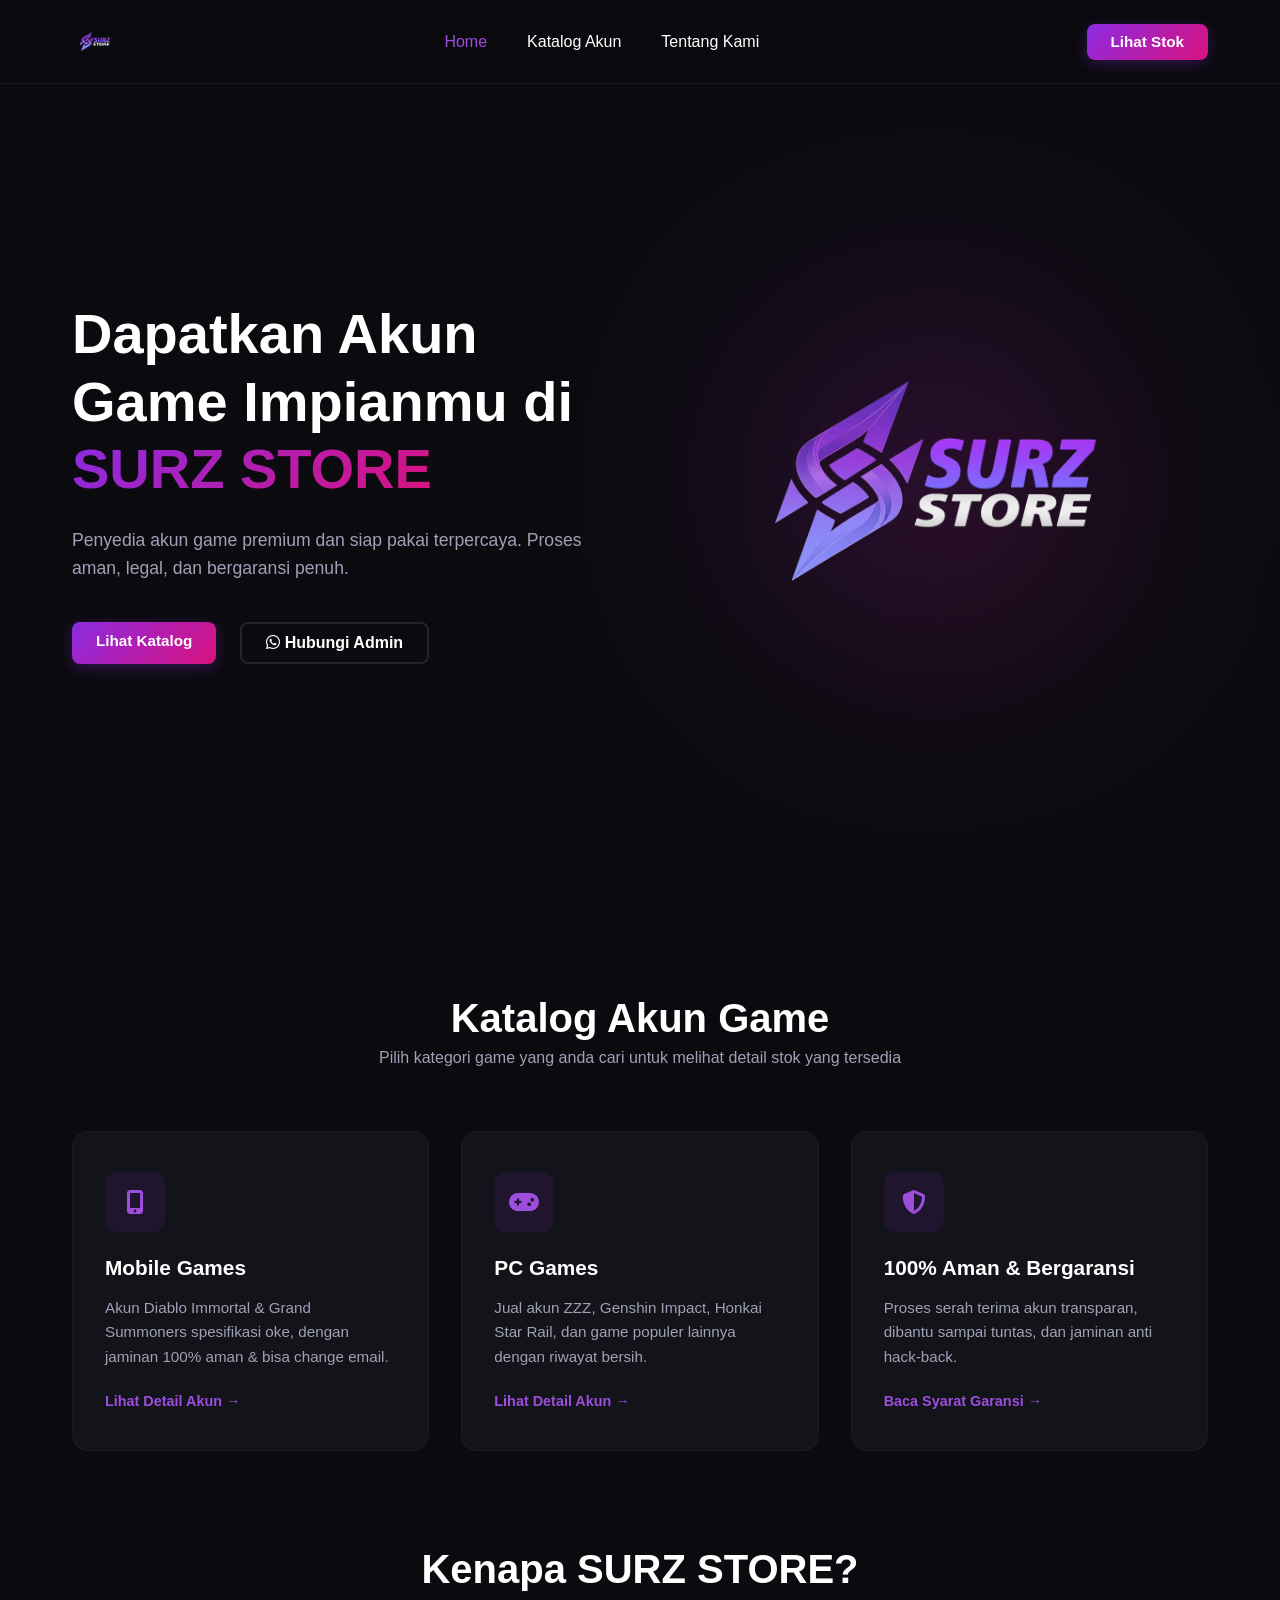
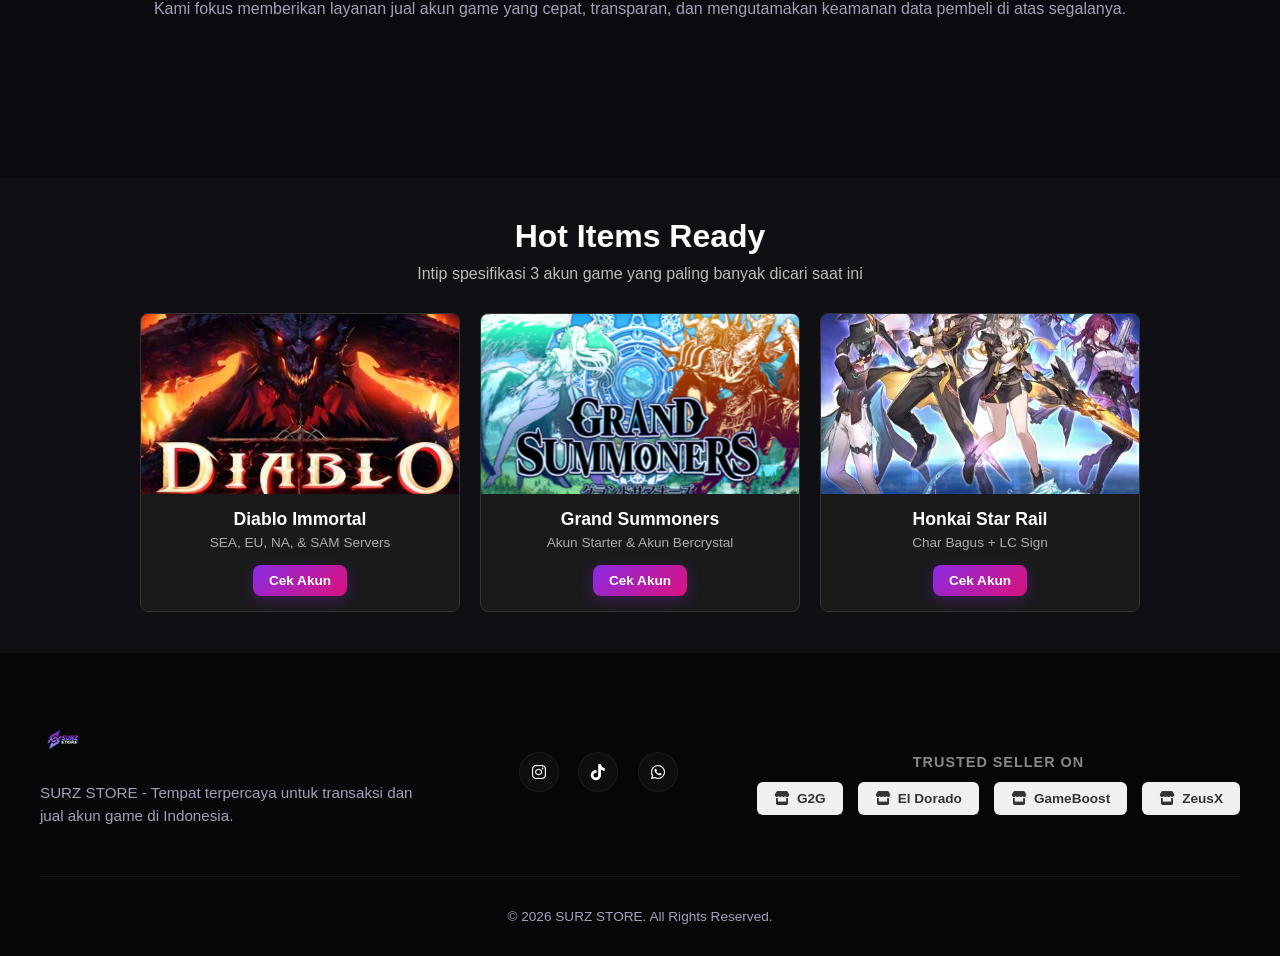
<file: index.html>
<!DOCTYPE html>
<html lang="id">

<head>
    <meta charset="UTF-8">
    <meta name="viewport" content="width=device-width, initial-scale=1.0">
    <link rel="icon" type="image/png" href="asset/image/surz.ico">
    <title>SURZ STORE - Trusted Gaming Accounts</title>
    <link rel="stylesheet" href="https://cdnjs.cloudflare.com/ajax/libs/font-awesome/6.4.0/css/all.min.css">
    <link rel="stylesheet" href="asset/style/app.css">
</head>

<body>

    <header>
        <nav class="navbar">
            <div class="logo-container">
                <img src="asset/image/surz store logo fix.png" alt="SURZ STORE Logo" class="logo-img">
            </div>
            <ul class="nav-menu">
                <li><a href="#home" class="nav-link active">Home</a></li>
                <li><a href="#catalog" class="nav-link">Katalog Akun</a></li>
                <li><a href="#about" class="nav-link">Tentang Kami</a></li>
            </ul>
            <a href="#catalog" class="cta-btn">Lihat Stok</a>
        </nav>
    </header>

    <!-- HERO SECTION: Dibuat langsung fokus ke jual akun -->
    <section class="hero" id="home">
        <div class="hero-content">

            <h1>Dapatkan Akun Game Impianmu di <span>SURZ STORE</span></h1>
            <p>Penyedia akun game premium dan siap pakai terpercaya. Proses aman, legal, dan bergaransi penuh.</p>
            <div class="hero-buttons">
                <a href="#catalog" class="cta-btn">Lihat Katalog</a>
                <a href="https://wa.me/628563581933" target="_blank" class="secondary-btn"><i
                        class="fa-brands fa-whatsapp"></i> Hubungi Admin</a>
            </div>
        </div>
        <div class="hero-image-container">
            <img src="asset/image/surz store logo fix.png" alt="SURZ STORE Digital Logo" class="hero-logo">
        </div>
    </section>

    <!-- CATALOG/SERVICES SECTION: Diubah jadi fokus ke kategori game -->
    <section class="services" id="catalog">
        <div class="section-title">
            <h2>Katalog Akun Game</h2>
            <p>Pilih kategori game yang anda cari untuk melihat detail stok yang tersedia</p>
        </div>
        <div class="services-grid">
            <!-- Game 1 -->
            <div class="service-card"
                onclick="openModal('Akun Game Mobile', 'Tersedia berbagai pilihan akun Mobile Legends siap pakai. ada akun Diablo Immortal, Grand Summoners, hingga akun smurf dengan harga terjangkau.')">
                <div class="service-icon">
                    <i class="fa-solid fa-mobile-screen-button"></i>
                </div>
                <h3>Mobile Games</h3>
                <p>Akun Diablo Immortal & Grand Summoners spesifikasi oke, dengan jaminan 100% aman & bisa change email.
                </p>
                <span class="read-more">Lihat Detail Akun &rarr;</span>
            </div>
            <!-- Game 2 -->
            <div class="service-card"
                onclick="openModal('Akun Game PC', 'Menyediakan akun untuk game PC populer seperti ZZZ, Honkai Star Rail, Genshin Impact, atau game lainnya. Semua akun telah melalui proses pengecekan ketat agar aman dari hack-back.')">
                <div class="service-icon">
                    <i class="fa-solid fa-gamepad"></i>
                </div>
                <h3>PC Games</h3>
                <p>Jual akun ZZZ, Genshin Impact, Honkai Star Rail, dan game populer lainnya dengan riwayat bersih.</p>
                <span class="read-more">Lihat Detail Akun &rarr;</span>
            </div>
            <!-- Benefit/Garansi Keamanan -->
            <div class="service-card"
                onclick="openModal('Jaminan Garansi Aman', 'Semua transaksi akun di SURZ STORE dilengkapi dengan jaminan data aman (Change Email). Kami memberikan panduan penuh cara mengamankan akun setelah dibeli agar terhindar dari masalah.')">
                <div class="service-icon">
                    <i class="fa-solid fa-shield-halved"></i>
                </div>
                <h3>100% Aman & Bergaransi</h3>
                <p>Proses serah terima akun transparan, dibantu sampai tuntas, dan jaminan anti hack-back.</p>
                <span class="read-more">Baca Syarat Garansi &rarr;</span>
            </div>
        </div>
    </section>

    <!-- MODAL POP-UP (Tetap dipertahankan untuk detail spek akun/kategori) -->
    <div id="serviceModal" class="modal">
        <div class="modal-content">
            <span class="close-btn" onclick="closeModal()">&times;</span>
            <h2 id="modalTitle">Kategori Akun</h2>
            <p id="modalDescription">Detail stok atau penjelasan keamanan akun.</p>
            <button id="modalOrderBtn" class="cta-btn" onclick="orderViaWhatsApp()">Tanyakan Stok via WhatsApp</button>
        </div>
    </div>

    <!-- ABOUT SECTION SIMPEL -->
    <section class="services" id="about" style="background: transparent; padding-top: 0;">
        <div class="section-title">
            <h2>Kenapa SURZ STORE?</h2>
            <p>Kami fokus memberikan layanan jual akun game yang cepat, transparan, dan mengutamakan keamanan data
                pembeli di atas segalanya.</p>
        </div>
    </section>

<!-- SECTION PREVIEW AKUN TERBARU (Di atas footer) -->
    <section class="account-showcase" id="showcase" style="padding: 40px 20px; background: rgba(255, 255, 255, 0.02);">
        <div class="section-title" style="text-align: center; margin-bottom: 30px;">
            <h2 style="font-size: 2rem; color: #fff; margin-bottom: 10px;">Hot Items Ready</h2>
            <p style="color: #bbb;">Intip spesifikasi 3 akun game yang paling banyak dicari saat ini</p>
        </div>
        
        <div class="showcase-grid" style="display: flex; gap: 20px; justify-content: center; flex-wrap: wrap; max-width: 1200px; margin: 0 auto;">
            
            <!-- Gambar Akun 1 -->
            <div class="showcase-card" style="background: #1a1a1a; border: 1px solid #333; border-radius: 8px; overflow: hidden; width: 320px; transition: transform 0.3s;">
                <img src="asset/image/akun1.jpg" alt="Detail Akun Game 1" style="width: 100%; height: 180px; object-fit: cover; display: block;">
                <div style="padding: 15px; text-align: center;">
                    <h3 style="color: #fff; font-size: 1.1rem; margin-bottom: 5px;">Diablo Immortal</h3>
                    <p style="color: #aaa; font-size: 0.85rem; margin-bottom: 15px;">SEA, EU, NA, & SAM Servers</p>
                    <a href="https://wa.me/628563581933" target="_blank" class="cta-btn" style="display: inline-block; padding: 8px 16px; font-size: 0.85rem; text-decoration: none;">Cek Akun</a>
                </div>
            </div>

            <!-- Gambar Akun 2 -->
            <div class="showcase-card" style="background: #1a1a1a; border: 1px solid #333; border-radius: 8px; overflow: hidden; width: 320px; transition: transform 0.3s;">
                <img src="asset/image/akun2.png" alt="Detail Akun Game 2" style="width: 100%; height: 180px; object-fit: cover; display: block;">
                <div style="padding: 15px; text-align: center;">
                    <h3 style="color: #fff; font-size: 1.1rem; margin-bottom: 5px;">Grand Summoners</h3>
                    <p style="color: #aaa; font-size: 0.85rem; margin-bottom: 15px;">Akun Starter & Akun Bercrystal</p>
                    <a href="https://wa.me/628563581933" target="_blank" class="cta-btn" style="display: inline-block; padding: 8px 16px; font-size: 0.85rem; text-decoration: none;">Cek Akun</a>
                </div>
            </div>

            <!-- Gambar Akun 3 -->
            <div class="showcase-card" style="background: #1a1a1a; border: 1px solid #333; border-radius: 8px; overflow: hidden; width: 320px; transition: transform 0.3s;">
                <img src="asset/image/akun3.jpg" alt="Detail Akun Game 3" style="width: 100%; height: 180px; object-fit: cover; display: block;">
                <div style="padding: 15px; text-align: center;">
                    <h3 style="color: #fff; font-size: 1.1rem; margin-bottom: 5px;">Honkai Star Rail</h3>
                    <p style="color: #aaa; font-size: 0.85rem; margin-bottom: 15px;">Char Bagus + LC Sign</p>
                    <a href="https://wa.me/628563581933" target="_blank" class="cta-btn" style="display: inline-block; padding: 8px 16px; font-size: 0.85rem; text-decoration: none;">Cek Akun</a>
                </div>
            </div>

        </div>
    </section>

    <footer>
        <div class="footer-container">
            <div class="footer-about">
                <img src="asset/image/surz store logo fix.png" alt="SURZ STORE" class="logo-img">
                <p>SURZ STORE - Tempat terpercaya untuk transaksi dan jual akun game di Indonesia.</p>
            </div>
            <div class="footer-socials">
                <a href="https://www.instagram.com/xaviersurzzz" target="_blank" class="social-icon"><i
                        class="fa-brands fa-instagram"></i></a>
                <a href="https://www.tiktok.com/@javiersurz77" target="_blank" class="social-icon"><i
                        class="fa-brands fa-tiktok"></i></a>
                <a href="https://wa.me/628563581933" target="_blank" class="social-icon"><i
                        class="fa-brands fa-whatsapp"></i></a>
            </div>
            <!-- Tambahkan ini di dalam footer-container, tepat di bawah atau di samping footer-socials -->

            <div class="footer-marketplace">
                <h4>Trusted Seller On</h4>
                <div class="marketplace-list">
                    <!-- Ganti href dengan link toko asli milik lu -->
                    <a href="https://www.g2g.com/javiersurz" target="_blank" class="mkt-link">
                        <span class="mkt-item"><i class="fa-solid fa-store"></i> G2G</span>
                    </a>
                    <a href="https://www.eldorado.gg/users/xaviersurz/shop/Currency" target="_blank" class="mkt-link">
                        <span class="mkt-item"><i class="fa-solid fa-store"></i> El Dorado</span>
                    </a>
                    <a href="https://gameboost.com/seller/xaviersurz" target="_blank" class="mkt-link">
                        <span class="mkt-item"><i class="fa-solid fa-store"></i> GameBoost</span>
                    </a>
                    <a href="https://zeusx.com/seller/xaviersurz-1037414" target="_blank" class="mkt-link">
                        <span class="mkt-item"><i class="fa-solid fa-store"></i> ZeusX</span>
                    </a>
                </div>
            </div>
        </div>
        <div class="footer-bottom">
            <p>&copy; 2026 SURZ STORE. All Rights Reserved.</p>
        </div>
    </footer>

    <script src="script.js"></script>
</body>

</html>
</file>
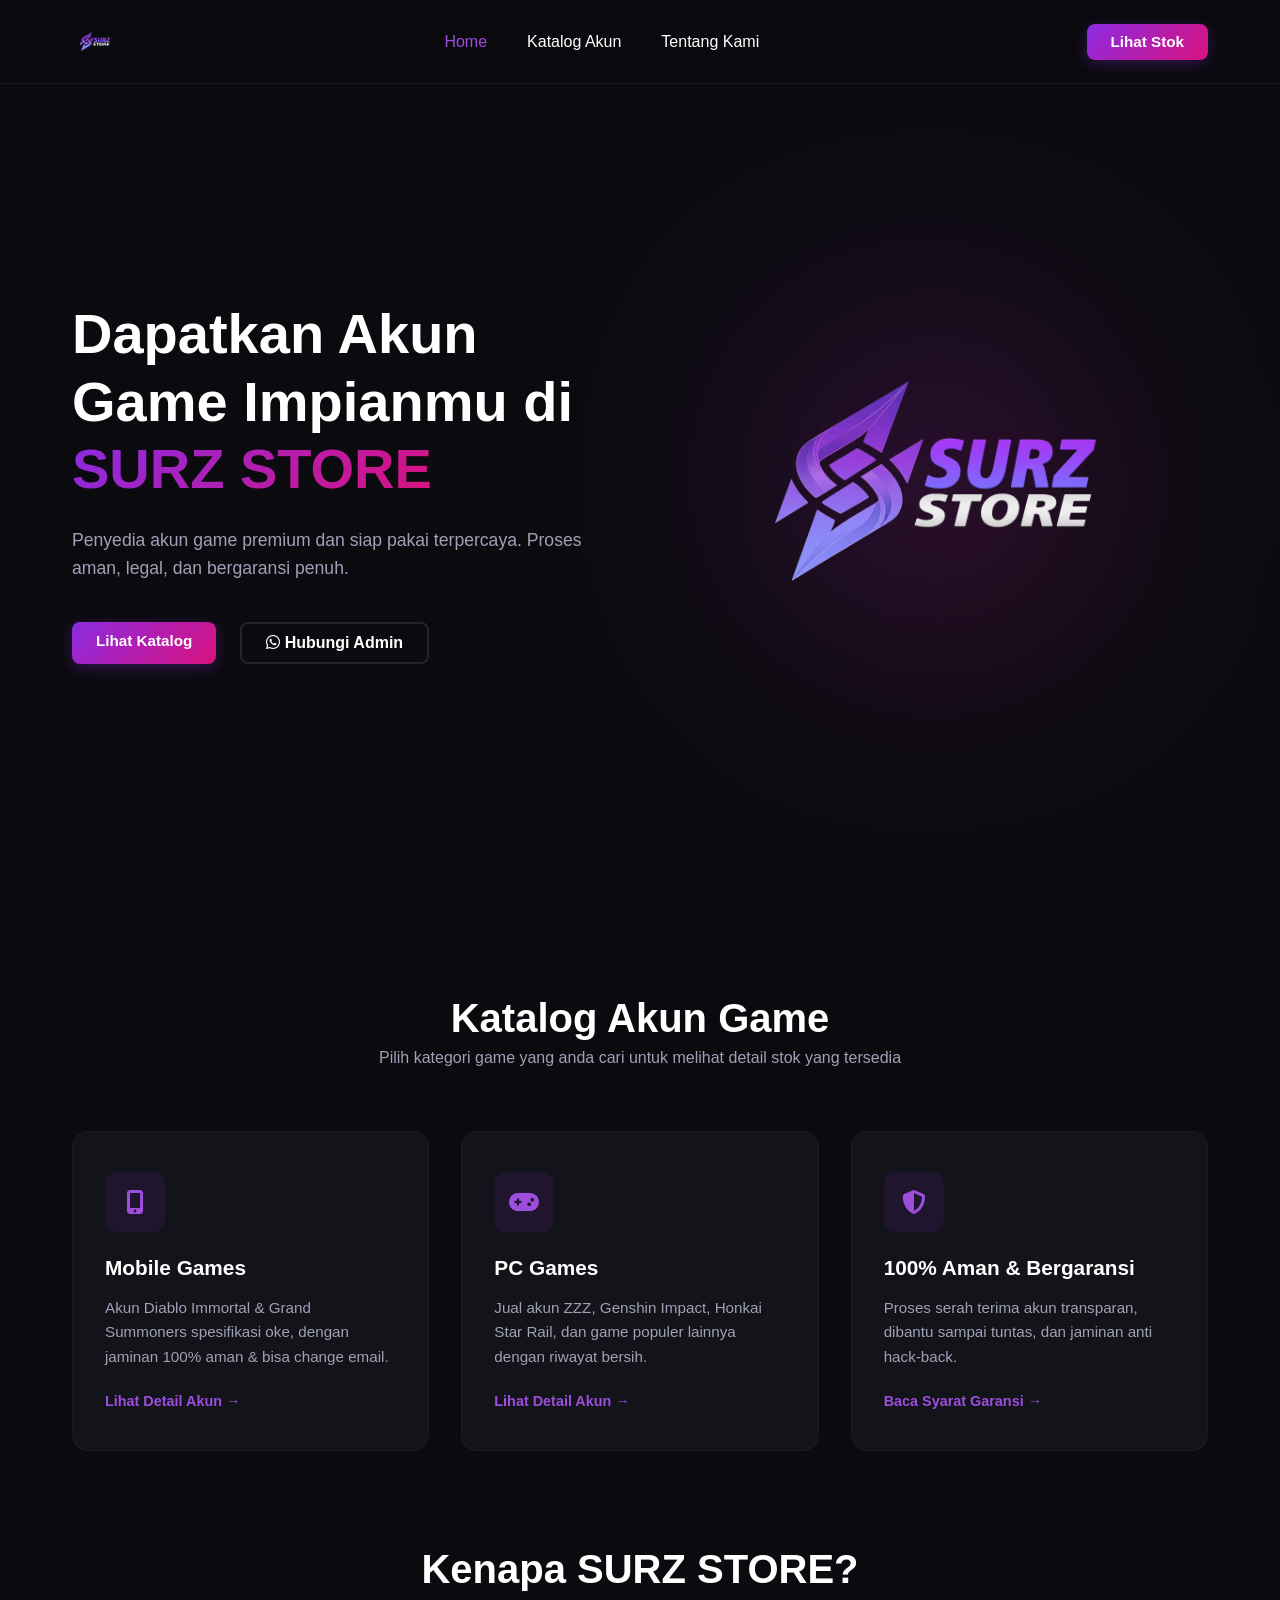
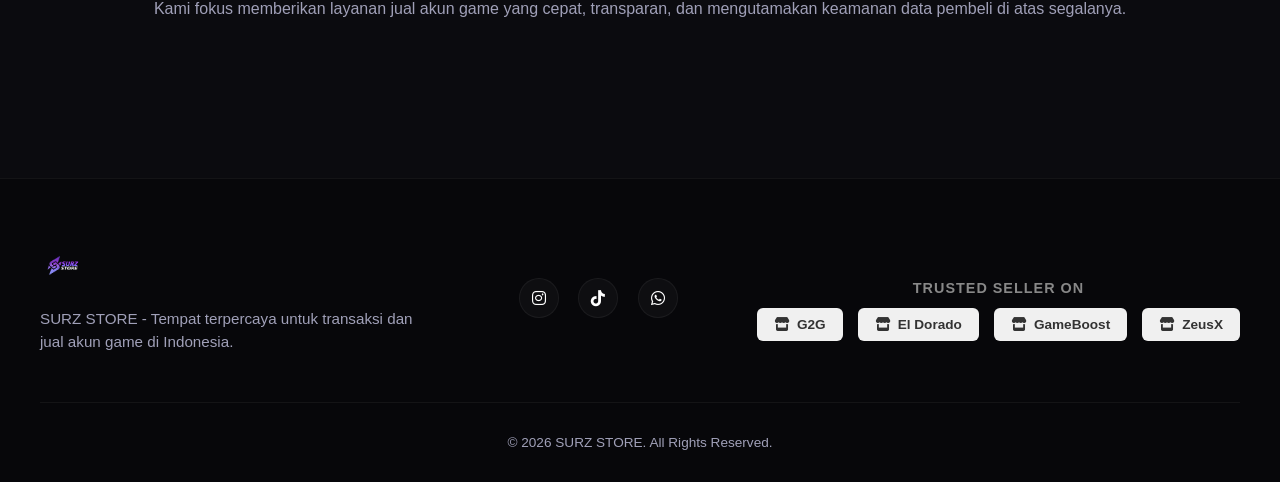
<file: profil.html>
<!DOCTYPE html>
<html lang="id">

<head>
    <meta charset="UTF-8">
    <meta name="viewport" content="width=device-width, initial-scale=1.0">
    <link rel="icon" type="image/png" href="asset/image/surz.ico">
    <title>SURZ STORE - Trusted Gaming Accounts</title>
    <link rel="stylesheet" href="https://cdnjs.cloudflare.com/ajax/libs/font-awesome/6.4.0/css/all.min.css">
    <link rel="stylesheet" href="asset/style/app.css">
</head>

<body>

    <header>
        <nav class="navbar">
            <div class="logo-container">
                <img src="asset/image/surz store logo fix.png" alt="SURZ STORE Logo" class="logo-img">
            </div>
            <ul class="nav-menu">
                <li><a href="#home" class="nav-link active">Home</a></li>
                <li><a href="#catalog" class="nav-link">Katalog Akun</a></li>
                <li><a href="#about" class="nav-link">Tentang Kami</a></li>
            </ul>
            <a href="#catalog" class="cta-btn">Lihat Stok</a>
        </nav>
    </header>

    <!-- HERO SECTION: Dibuat langsung fokus ke jual akun -->
    <section class="hero" id="home">
        <div class="hero-content">

            <h1>Dapatkan Akun Game Impianmu di <span>SURZ STORE</span></h1>
            <p>Penyedia akun game premium dan siap pakai terpercaya. Proses aman, legal, dan bergaransi penuh.</p>
            <div class="hero-buttons">
                <a href="#catalog" class="cta-btn">Lihat Katalog</a>
                <a href="https://wa.me/628563581933" target="_blank" class="secondary-btn"><i
                        class="fa-brands fa-whatsapp"></i> Hubungi Admin</a>
            </div>
        </div>
        <div class="hero-image-container">
            <img src="asset/image/surz store logo fix.png" alt="SURZ STORE Digital Logo" class="hero-logo">
        </div>
    </section>

    <!-- CATALOG/SERVICES SECTION: Diubah jadi fokus ke kategori game -->
    <section class="services" id="catalog">
        <div class="section-title">
            <h2>Katalog Akun Game</h2>
            <p>Pilih kategori game yang anda cari untuk melihat detail stok yang tersedia</p>
        </div>
        <div class="services-grid">
            <!-- Game 1 -->
            <div class="service-card"
                onclick="openModal('Akun Game Mobile', 'Tersedia berbagai pilihan akun Mobile Legends siap pakai. ada akun Diablo Immortal, Grand Summoners, hingga akun smurf dengan harga terjangkau.')">
                <div class="service-icon">
                    <i class="fa-solid fa-mobile-screen-button"></i>
                </div>
                <h3>Mobile Games</h3>
                <p>Akun Diablo Immortal & Grand Summoners spesifikasi oke, dengan jaminan 100% aman & bisa change email.
                </p>
                <span class="read-more">Lihat Detail Akun &rarr;</span>
            </div>
            <!-- Game 2 -->
            <div class="service-card"
                onclick="openModal('Akun Game PC', 'Menyediakan akun untuk game PC populer seperti ZZZ, Honkai Star Rail, Genshin Impact, atau game lainnya. Semua akun telah melalui proses pengecekan ketat agar aman dari hack-back.')">
                <div class="service-icon">
                    <i class="fa-solid fa-gamepad"></i>
                </div>
                <h3>PC Games</h3>
                <p>Jual akun ZZZ, Genshin Impact, Honkai Star Rail, dan game populer lainnya dengan riwayat bersih.</p>
                <span class="read-more">Lihat Detail Akun &rarr;</span>
            </div>
            <!-- Benefit/Garansi Keamanan -->
            <div class="service-card"
                onclick="openModal('Jaminan Garansi Aman', 'Semua transaksi akun di SURZ STORE dilengkapi dengan jaminan data aman (Change Email). Kami memberikan panduan penuh cara mengamankan akun setelah dibeli agar terhindar dari masalah.')">
                <div class="service-icon">
                    <i class="fa-solid fa-shield-halved"></i>
                </div>
                <h3>100% Aman & Bergaransi</h3>
                <p>Proses serah terima akun transparan, dibantu sampai tuntas, dan jaminan anti hack-back.</p>
                <span class="read-more">Baca Syarat Garansi &rarr;</span>
            </div>
        </div>
    </section>

    <!-- MODAL POP-UP (Tetap dipertahankan untuk detail spek akun/kategori) -->
    <div id="serviceModal" class="modal">
        <div class="modal-content">
            <span class="close-btn" onclick="closeModal()">&times;</span>
            <h2 id="modalTitle">Kategori Akun</h2>
            <p id="modalDescription">Detail stok atau penjelasan keamanan akun.</p>
            <button id="modalOrderBtn" class="cta-btn" onclick="orderViaWhatsApp()">Tanyakan Stok via WhatsApp</button>
        </div>
    </div>

    <!-- ABOUT SECTION SIMPEL -->
    <section class="services" id="about" style="background: transparent; padding-top: 0;">
        <div class="section-title">
            <h2>Kenapa SURZ STORE?</h2>
            <p>Kami fokus memberikan layanan jual akun game yang cepat, transparan, dan mengutamakan keamanan data
                pembeli di atas segalanya.</p>
        </div>
    </section>

    <footer>
        <div class="footer-container">
            <div class="footer-about">
                <img src="asset/image/surz store logo fix.png" alt="SURZ STORE" class="logo-img">
                <p>SURZ STORE - Tempat terpercaya untuk transaksi dan jual akun game di Indonesia.</p>
            </div>
            <div class="footer-socials">
                <a href="https://www.instagram.com/xaviersurzzz" target="_blank" class="social-icon"><i
                        class="fa-brands fa-instagram"></i></a>
                <a href="https://www.tiktok.com/@javiersurz77" target="_blank" class="social-icon"><i
                        class="fa-brands fa-tiktok"></i></a>
                <a href="https://wa.me/628563581933" target="_blank" class="social-icon"><i
                        class="fa-brands fa-whatsapp"></i></a>
            </div>
            <!-- Tambahkan ini di dalam footer-container, tepat di bawah atau di samping footer-socials -->

            <div class="footer-marketplace">
                <h4>Trusted Seller On</h4>
                <div class="marketplace-list">
                    <!-- Ganti href dengan link toko asli milik lu -->
                    <a href="https://www.g2g.com/javiersurz" target="_blank" class="mkt-link">
                        <span class="mkt-item"><i class="fa-solid fa-store"></i> G2G</span>
                    </a>
                    <a href="https://www.eldorado.gg/users/xaviersurz/shop/Currency" target="_blank" class="mkt-link">
                        <span class="mkt-item"><i class="fa-solid fa-store"></i> El Dorado</span>
                    </a>
                    <a href="https://gameboost.com/seller/xaviersurz" target="_blank" class="mkt-link">
                        <span class="mkt-item"><i class="fa-solid fa-store"></i> GameBoost</span>
                    </a>
                    <a href="https://zeusx.com/seller/xaviersurz-1037414" target="_blank" class="mkt-link">
                        <span class="mkt-item"><i class="fa-solid fa-store"></i> ZeusX</span>
                    </a>
                </div>
            </div>
        </div>
        <div class="footer-bottom">
            <p>&copy; 2026 SURZ STORE. All Rights Reserved.</p>
        </div>
    </footer>

    <script src="script.js"></script>
</body>

</html>
</file>
<file: asset/style/app.css>
/* --- RESET & VARIABLES --- */
* {
    margin: 0;
    padding: 0;
    box-sizing: border-box;
    font-family: 'Segoe UI', Tahoma, Geneva, Verdana, sans-serif;
}

:root {
    --bg-color: #0b0b0f;
    --card-bg: #13131a;
    --primary-gradient: linear-gradient(135deg, #8a2be2, #da127d);
    --text-color: #ffffff;
    --text-muted: #a0a0b8;
    --accent-purple: #9d4edd;
}

body {
    background-color: var(--bg-color);
    color: var(--text-color);
    overflow-x: hidden;
    scroll-behavior: smooth;
}

a {
    text-decoration: none;
    color: inherit;
}

li {
    list-style: none;
}

/* --- NAVBAR --- */
header {
    position: fixed;
    top: 0;
    left: 0;
    width: 100%;
    background: rgba(11, 11, 15, 0.85);
    backdrop-filter: blur(10px);
    z-index: 1000;
    border-bottom: 1px solid rgba(255, 255, 255, 0.05);
}

.navbar {
    max-width: 1200px;
    margin: 0 auto;
    display: flex;
    justify-content: space-between;
    align-items: center;
    padding: 1.2rem 2rem;
}

.logo-container {
    display: flex;
    align-items: center;
}

.logo-img {
    height: 45px;
    object-fit: contain;
}

.nav-menu {
    display: flex;
    gap: 2.5rem;
}

.nav-link {
    font-size: 1rem;
    font-weight: 500;
    transition: color 0.3s ease;
}

.nav-link:hover, .nav-link.active {
    color: var(--accent-purple);
}

.cta-btn {
    background: var(--primary-gradient);
    padding: 0.6rem 1.5rem;
    border-radius: 8px;
    font-weight: 600;
    font-size: 0.95rem;
    transition: transform 0.2s ease, box-shadow 0.2s ease;
    box-shadow: 0 4px 15px rgba(138, 43, 226, 0.3);
}

.cta-btn:hover {
    transform: translateY(-2px);
    box-shadow: 0 6px 20px rgba(218, 18, 125, 0.4);
}

/* --- HERO SECTION --- */
.hero {
    min-height: 100vh;
    max-width: 1200px;
    margin: 0 auto;
    padding: 8rem 2rem 4rem 2rem;
    display: flex;
    align-items: center;
    justify-content: space-between;
    gap: 2rem;
}

.hero-content {
    flex: 1;
    max-width: 600px;
}

.hero-tagline {
    display: inline-block;
    background: rgba(138, 43, 226, 0.1);
    border: 1px solid rgba(138, 43, 226, 0.3);
    padding: 0.4rem 1rem;
    border-radius: 50px;
    font-size: 0.85rem;
    font-weight: 600;
    color: var(--accent-purple);
    margin-bottom: 1.5rem;
    text-transform: uppercase;
    letter-spacing: 1px;
}

.hero h1 {
    font-size: 3.5rem;
    line-height: 1.2;
    margin-bottom: 1.5rem;
    font-weight: 800;
}

.hero h1 span {
    background: var(--primary-gradient);
    -webkit-background-clip: text;
    -webkit-text-fill-color: transparent;
}

.hero p {
    color: var(--text-muted);
    font-size: 1.1rem;
    line-height: 1.6;
    margin-bottom: 2.5rem;
}

.hero-buttons {
    display: flex;
    gap: 1.5rem;
}

.secondary-btn {
    border: 2px solid rgba(255, 255, 255, 0.1);
    padding: 0.6rem 1.5rem;
    border-radius: 8px;
    font-weight: 600;
    transition: background 0.3s, border-color 0.3s;
}

.secondary-btn:hover {
    background: rgba(255, 255, 255, 0.05);
    border-color: rgba(255, 255, 255, 0.2);
}

.hero-image-container {
    flex: 1;
    display: flex;
    justify-content: center;
    align-items: center;
    position: relative;
}

.hero-image-container::before {
    content: '';
    position: absolute;
    width: 300px;
    height: 300px;
    background: var(--primary-gradient);
    border-radius: 50%;
    filter: blur(120px);
    opacity: 0.3;
    z-index: -1;
}

.hero-logo {
    max-width: 85%;
    height: auto;
    animation: float 4s ease-in-out infinite;
}

@keyframes float {
    0%, 100% { transform: translateY(0); }
    50% { transform: translateY(-15px); }
}

/* --- SERVICES SECTION --- */
.services {
    padding: 6rem 2rem;
    max-width: 1200px;
    margin: 0 auto;
}

.section-title {
    text-align: center;
    margin-bottom: 4rem;
}

.section-title h2 {
    font-size: 2.5rem;
    font-weight: 700;
    margin-bottom: 0.5rem;
}

.section-title p {
    color: var(--text-muted);
}

.services-grid {
    display: grid;
    grid-template-columns: repeat(auto-fit, minmax(300px, 1fr));
    gap: 2rem;
}

.service-card {
    background: var(--card-bg);
    border: 1px solid rgba(255, 255, 255, 0.03);
    padding: 2.5rem 2rem;
    border-radius: 16px;
    transition: transform 0.3s ease, border-color 0.3s ease;
}

.service-card:hover {
    transform: translateY(-5px);
    border-color: rgba(138, 43, 226, 0.3);
}

.service-icon {
    width: 60px;
    height: 60px;
    background: rgba(138, 43, 226, 0.1);
    border-radius: 12px;
    display: flex;
    justify-content: center;
    align-items: center;
    margin-bottom: 1.5rem;
}

.service-icon i {
    font-size: 1.5rem;
    color: var(--accent-purple);
}

.service-card h3 {
    font-size: 1.3rem;
    margin-bottom: 1rem;
}

.service-card p {
    color: var(--text-muted);
    line-height: 1.6;
    font-size: 0.95rem;
}

/* --- FOOTER --- */
footer {
    background: #07070a;
    border-top: 1px solid rgba(255, 255, 255, 0.05);
    padding: 4rem 2rem 2rem 2rem;
}

.footer-container {
    max-width: 1200px;
    margin: 0 auto;
    display: flex;
    justify-content: space-between;
    align-items: center;
    flex-wrap: wrap;
    gap: 2rem;
    margin-bottom: 3rem;
}

.footer-about {
    max-width: 400px;
}

.footer-about p {
    color: var(--text-muted);
    margin-top: 1rem;
    font-size: 0.95rem;
    line-height: 1.5;
}

.footer-socials {
    display: flex;
    gap: 1.2rem;
}

.social-icon {
    width: 40px;
    height: 40px;
    border-radius: 50%;
    background: rgba(255, 255, 255, 0.03);
    display: flex;
    justify-content: center;
    align-items: center;
    transition: background 0.3s, color 0.3s;
    border: 1px solid rgba(255, 255, 255, 0.05);
}

.social-icon:hover {
    background: var(--primary-gradient);
    color: #fff;
}

.footer-bottom {
    max-width: 1200px;
    margin: 0 auto;
    text-align: center;
    padding-top: 2rem;
    border-top: 1px solid rgba(255, 255, 255, 0.05);
    color: var(--text-muted);
    font-size: 0.85rem;
}

/* --- RESPONSIVE DESIGN --- */
@media (max-width: 968px) {
    .hero {
        flex-direction: column-reverse;
        text-align: center;
        padding-top: 7rem;
    }

    .hero-content {
        max-width: 100%;
    }

    .hero h1 {
        font-size: 2.8rem;
    }

    .hero-buttons {
        justify-content: center;
    }

    .hero-logo {
        max-width: 60%;
        margin-bottom: 2rem;
    }

    .nav-menu {
        display: none;
    }
}

/* --- POP-UP MODAL STYLE --- */
.read-more {
    display: inline-block;
    margin-top: 1.5rem;
    font-size: 0.9rem;
    color: var(--accent-purple);
    font-weight: 600;
    transition: transform 0.2s;
}

.service-card:hover .read-more {
    transform: translateX(5px);
}

.modal {
    display: none; /* Tersembunyi secara default */
    position: fixed;
    z-index: 2000;
    top: 0;
    left: 0;
    width: 100%;
    height: 100%;
    background-color: rgba(7, 7, 10, 0.7);
    backdrop-filter: blur(8px);
    justify-content: center;
    align-items: center;
    opacity: 0;
    transition: opacity 0.3s ease;
}

.modal.show {
    display: flex;
    opacity: 1;
}

.modal-content {
    background-color: var(--card-bg);
    border: 1px solid rgba(138, 43, 226, 0.3);
    padding: 2.5rem;
    border-radius: 16px;
    max-width: 500px;
    width: 90%;
    position: relative;
    text-align: center;
    box-shadow: 0 10px 30px rgba(0, 0, 0, 0.5);
    transform: translateY(-20px);
    transition: transform 0.3s ease;
}

.modal.show .modal-content {
    transform: translateY(0);
}

.close-btn {
    position: absolute;
    top: 15px;
    right: 20px;
    font-size: 1.8rem;
    color: var(--text-muted);
    cursor: pointer;
    transition: color 0.2s;
}

.close-btn:hover {
    color: #ffffff;
}

#modalTitle {
    margin-bottom: 1rem;
    font-size: 1.8rem;
    background: var(--primary-gradient);
    -webkit-background-clip: text;
    -webkit-text-fill-color: transparent;
}

#modalDescription {
    color: var(--text-muted);
    line-height: 1.6;
    margin-bottom: 2rem;
    font-size: 1rem;
}

#modalOrderBtn {
    border: none;
    cursor: pointer;
    width: 100%;
    padding: 0.8rem;
}

.footer-marketplace {
    margin-top: 25px;
    text-align: center;
}

.footer-marketplace h4 {
    margin-bottom: 12px;
    font-size: 0.9rem;
    color: #888;
    text-transform: uppercase;
    letter-spacing: 1px;
}

.marketplace-list {
    display: flex;
    justify-content: center;
    gap: 15px;
    flex-wrap: wrap;
}

/* Menghilangkan garis bawah bawaan link */
.mkt-link {
    text-decoration: none;
}

.mkt-item {
    display: inline-flex;
    align-items: center;
    gap: 8px;
    background: #f0f0f0;
    padding: 8px 16px;
    border-radius: 6px;
    font-size: 0.85rem;
    font-weight: bold;
    color: #333;
    transition: all 0.3s ease;
    border: 1px solid transparent;
}

/* Efek interaktif saat link disorot kursor */
.mkt-link:hover .mkt-item {
    background: #e0e0e0;
    transform: translateY(-2px);
    box-shadow: 0 4px 6px rgba(0, 0, 0, 0.05);
}
</file>
